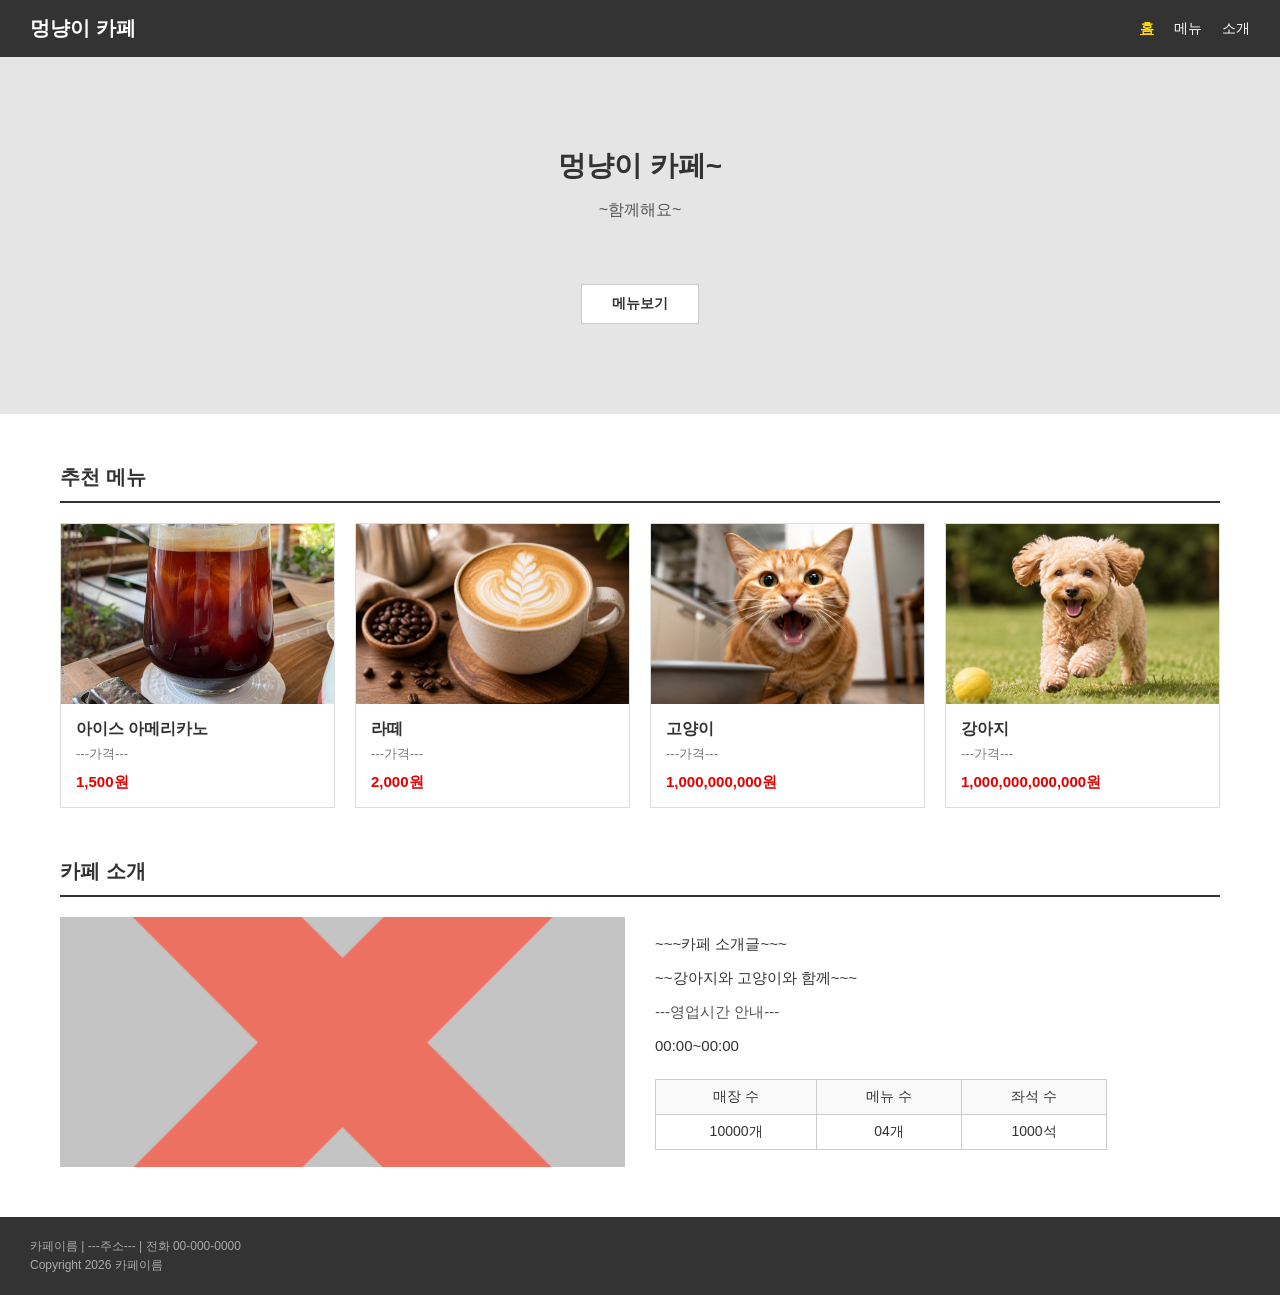
<file: index.html>
<!DOCTYPE html>
<html lang="ko">
<head>
  <meta charset="UTF-8">
  <meta name="viewport" content="width=device-width, initial-scale=1.0">
  <title>김도은</title>
  <link rel="stylesheet" href="./home.css">
  <script src="home.js"></script>
</head>
<body>
  <div class="back">
    <div>멍냥이 카페</div>
    <div class="sub">
      <div id="nav-home"><mark><sub>홈</sub></mark></div>
      <div id="nav-menu"><sub>메뉴</sub></div>
      <div id="nav-intro"><sub>소개</sub></div>
    </div>
  </div>
  
  <h2>
      멍냥이 카페~
  
    <br>
    <div>~함께해요~</div>
    <br>
    <div id="btn-view-menu">메뉴보기</div>
  </h2>
  
  <div class="content-container" id="menu-section">
    <h3 class="section-title">추천 메뉴</h3>
    <hr class="section-divider">
    <div class="menu-grid">
      <div class="menu-item"><div class="menu-photo"><img src="./resource/1.jpg"></div><div class="menu-info"><h4>아이스 아메리카노</h4><p>---가격---</p><span class="price">1,500원</span></div></div>
      <div class="menu-item"><div class="menu-photo"><img src="./resource/2.jpg"></div><div class="menu-info"><h4>라떼</h4><p>---가격---</p><span class="price">2,000원</span></div></div>
      <div class="menu-item"><div class="menu-photo"><img src="./resource/3.jpg"></div><div class="menu-info"><h4>고양이</h4><p>---가격---</p><span class="price">1,000,000,000원</span></div></div>
      <div class="menu-item"><div class="menu-photo"><img src="./resource/4.jpg"></div><div class="menu-info"><h4>강아지</h4><p>---가격---</p><span class="price">1,000,000,000,000원</span></div></div>
    </div>
  </div>
  
  <div class="content-container">
    <h3 class="section-title">카페 소개</h3>
    <hr class="section-divider">
    <div class="intro-flex">
      <div class="intro-photo"><img src="./resource/5.png"></div>
      <div class="intro-info">
        <p>~~~카페 소개글~~~</p>
        <p>~~강아지와 고양이와 함께~~~</p>
        <p class="time-info">---영업시간 안내---</p>
        <p>00:00~00:00</p>
        <table class="info-table">
          <thead><tr><th>매장 수</th><th>메뉴 수</th><th>좌석 수</th></tr></thead>
          <tbody><tr><td>10000개</td><td>04개</td><td>1000석</td></tr></tbody>
        </table>
      </div>
    </div>
  </div>
  
  <footer>
    <p>카페이름 | ---주소--- | 전화 00-000-0000</p>
    <p>Copyright 2026 카페이름</p>
  </footer>

</body>
</html>
</file>
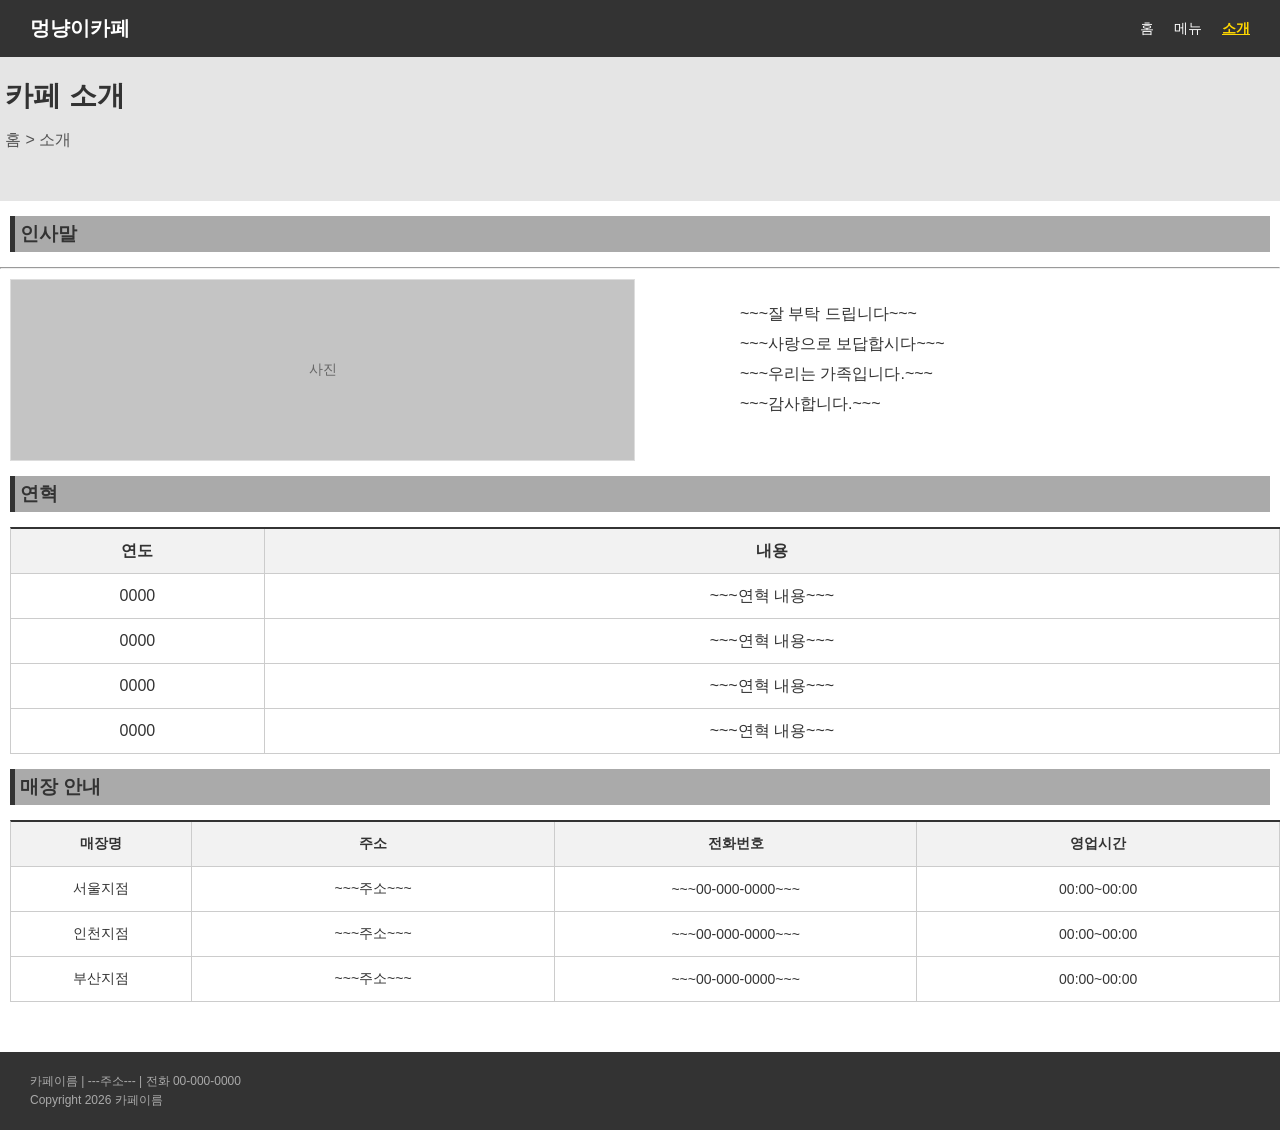
<file: about.html>
<!DOCTYPE html>
<html lang="ko">
<head>
  <meta charset="UTF-8">
  <meta name="viewport" content="width=device-width, initial-scale=1.0">
  <title>멍냥이카페</title>
  <link rel="stylesheet" href="./about.css">
  <script src="home.js"></script>
</head>
<body>
  <div class="back">
    <div>멍냥이카페</div>
    <div class="sub">
      <div id="nav-home"><sub>홈</sub></div>
      <div id="nav-menu"><sub>메뉴</sub></div>
      <div id="nav-intro"><mark><sub>소개</sub></mark></div>
    </div>
  </div>
  
    <h2>
    카페 소개
    <br>
    <div>홈 > 소개</div>
  </h2>

    <div class="abc"> 
    <div class="content-container" id="menu-section">
    <h3 class="section-title">인사말</h3>
    <hr class="section-divider">
    <div class="menu-grid">
      <div class="menu-item"><div class="menu-photo">사진</div><div class="menu-info"></div></div>
      <div class="menu-text">
        <div>~~~잘 부탁 드립니다~~~</div>
        <div>~~~사랑으로 보답합시다~~~</div>
        <div>~~~우리는 가족입니다.~~~</div>
        <div>~~~감사합니다.~~~</div>
      </div>
    </div>
  </div>
  
  <div class="content-container" id="menu-section">
    <h3 class="section-title">연혁</h3>
    <div class="year">
    <div class="year1"><div >연도</div>
    <div>0000</div>
    <div>0000</div>
    <div>0000</div>
    <div>0000</div>
  </div>
  <div class="year2"><div >내용</div>
    <div>~~~연혁 내용~~~</div>
    <div>~~~연혁 내용~~~</div>
    <div>~~~연혁 내용~~~</div>
    <div>~~~연혁 내용~~~</div>
  </div>

    </div>
  </div>


  <div class="content-container" id="menu-section">
    <h3 class="section-title">매장 안내</h3>
    <div class="content">
    <div class="content0"><div >매장명</div>
    <div>서울지점</div>
    <div>인천지점</div>
    <div>부산지점</div>
  </div>
  <div class="content1"><div >주소</div>
    <div>~~~주소~~~</div>
    <div>~~~주소~~~</div>
    <div>~~~주소~~~</div>
    
  </div>
  <div class="content2"><div >전화번호</div>
    <div>~~~00-000-0000~~~</div>
    <div>~~~00-000-0000~~~</div>
    <div>~~~00-000-0000~~~</div>
  </div>
    <div class="content3"><div >영업시간</div>
    <div>00:00~00:00</div>
    <div>00:00~00:00</div>
    <div>00:00~00:00</div>
  </div>
    </div>
  </div>
</div>
<footer>
    <p>카페이름 | ---주소--- | 전화 00-000-0000</p>
    <p>Copyright 2026 카페이름</p>
</footer>
  </body>
</html>
</file>
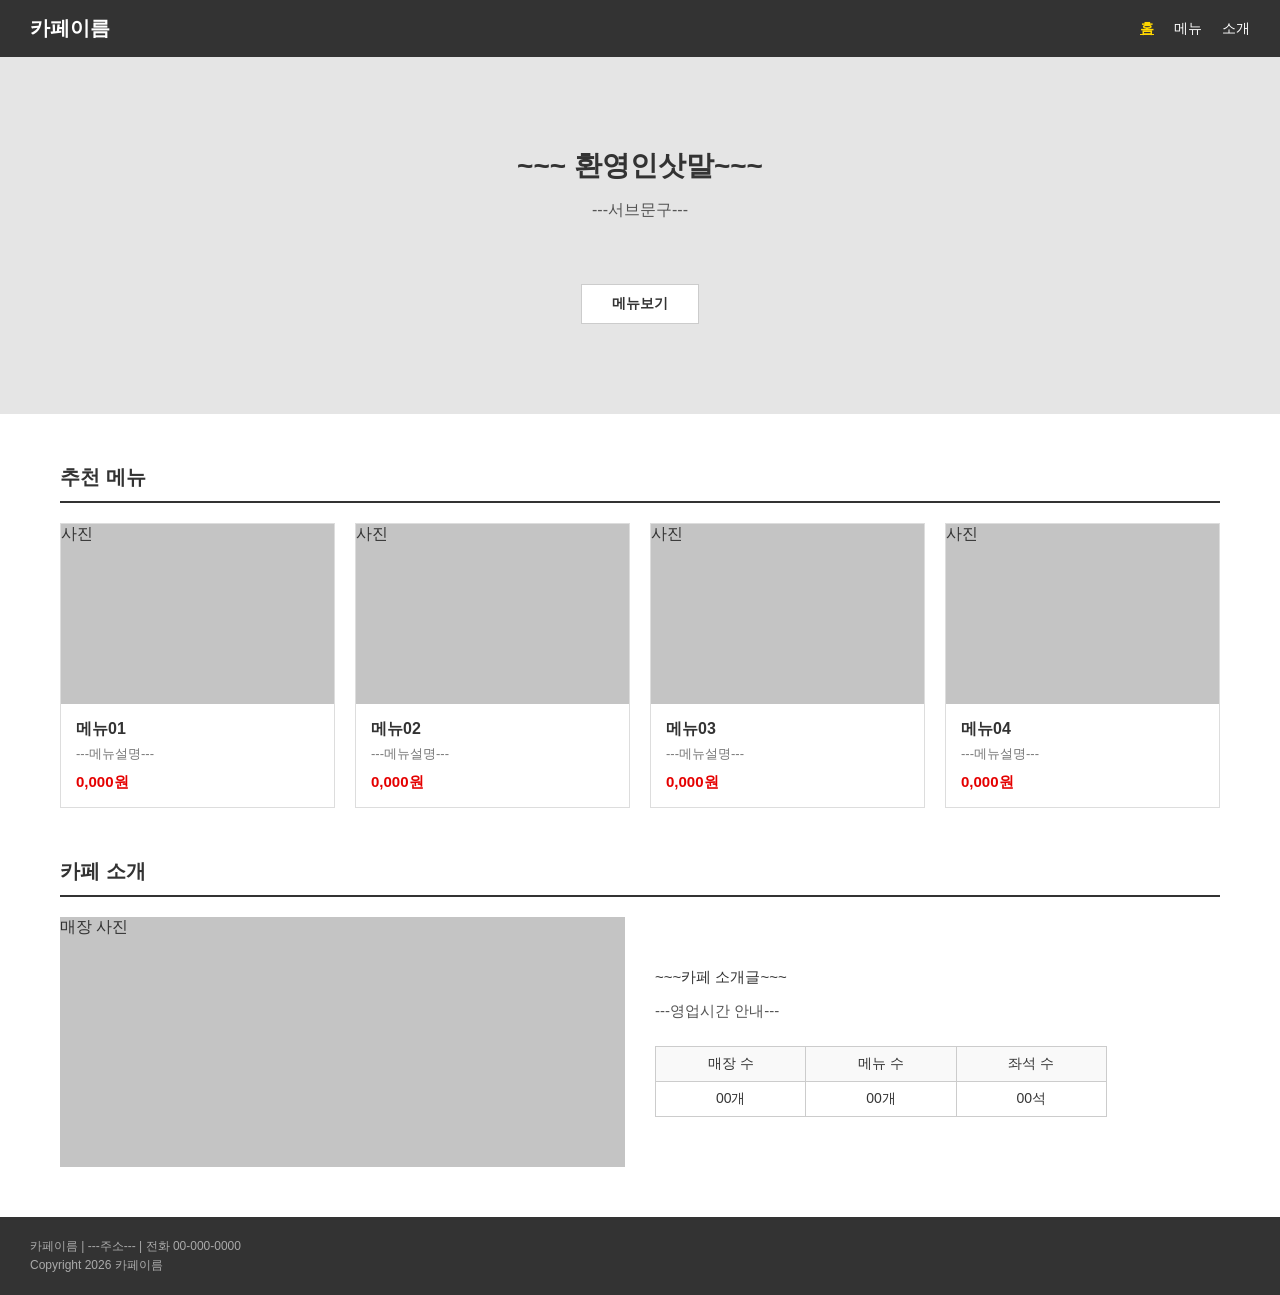
<file: main.html>
<!DOCTYPE html>
<html lang="ko">
<head>
  <meta charset="UTF-8">
  <meta name="viewport" content="width=device-width, initial-scale=1.0">
  <title>카페이름</title>
  <link rel="stylesheet" href="./home.css">
  <script src="home.js"></script>
</head>
<body>
  <div class="back">
    <div>카페이름</div>
    <div class="sub">
      <div id="nav-home"><mark><sub>홈</sub></mark></div>
      <div id="nav-menu"><sub>메뉴</sub></div>
      <div id="nav-intro"><sub>소개</sub></div>
    </div>
  </div>
  
  <h2>
      ~~~ 환영인삿말~~~
  
    <br>
    <div>---서브문구---</div>
    <br>
    <div id="btn-view-menu">메뉴보기</div>
  </h2>
  
  <div class="content-container" id="menu-section">
    <h3 class="section-title">추천 메뉴</h3>
    <hr class="section-divider">
    <div class="menu-grid">
      <div class="menu-item"><div class="menu-photo">사진</div><div class="menu-info"><h4>메뉴01</h4><p>---메뉴설명---</p><span class="price">0,000원</span></div></div>
      <div class="menu-item"><div class="menu-photo">사진</div><div class="menu-info"><h4>메뉴02</h4><p>---메뉴설명---</p><span class="price">0,000원</span></div></div>
      <div class="menu-item"><div class="menu-photo">사진</div><div class="menu-info"><h4>메뉴03</h4><p>---메뉴설명---</p><span class="price">0,000원</span></div></div>
      <div class="menu-item"><div class="menu-photo">사진</div><div class="menu-info"><h4>메뉴04</h4><p>---메뉴설명---</p><span class="price">0,000원</span></div></div>
    </div>
  </div>
  
  <div class="content-container">
    <h3 class="section-title">카페 소개</h3>
    <hr class="section-divider">
    <div class="intro-flex">
      <div class="intro-photo">매장 사진</div>
      <div class="intro-info">
        <p>~~~카페 소개글~~~</p>
        <p class="time-info">---영업시간 안내---</p>
        <table class="info-table">
          <thead><tr><th>매장 수</th><th>메뉴 수</th><th>좌석 수</th></tr></thead>
          <tbody><tr><td>00개</td><td>00개</td><td>00석</td></tr></tbody>
        </table>
      </div>
    </div>
  </div>
  
  <footer>
    <p>카페이름 | ---주소--- | 전화 00-000-0000</p>
    <p>Copyright 2026 카페이름</p>
  </footer>

</body>
</html>
</file>
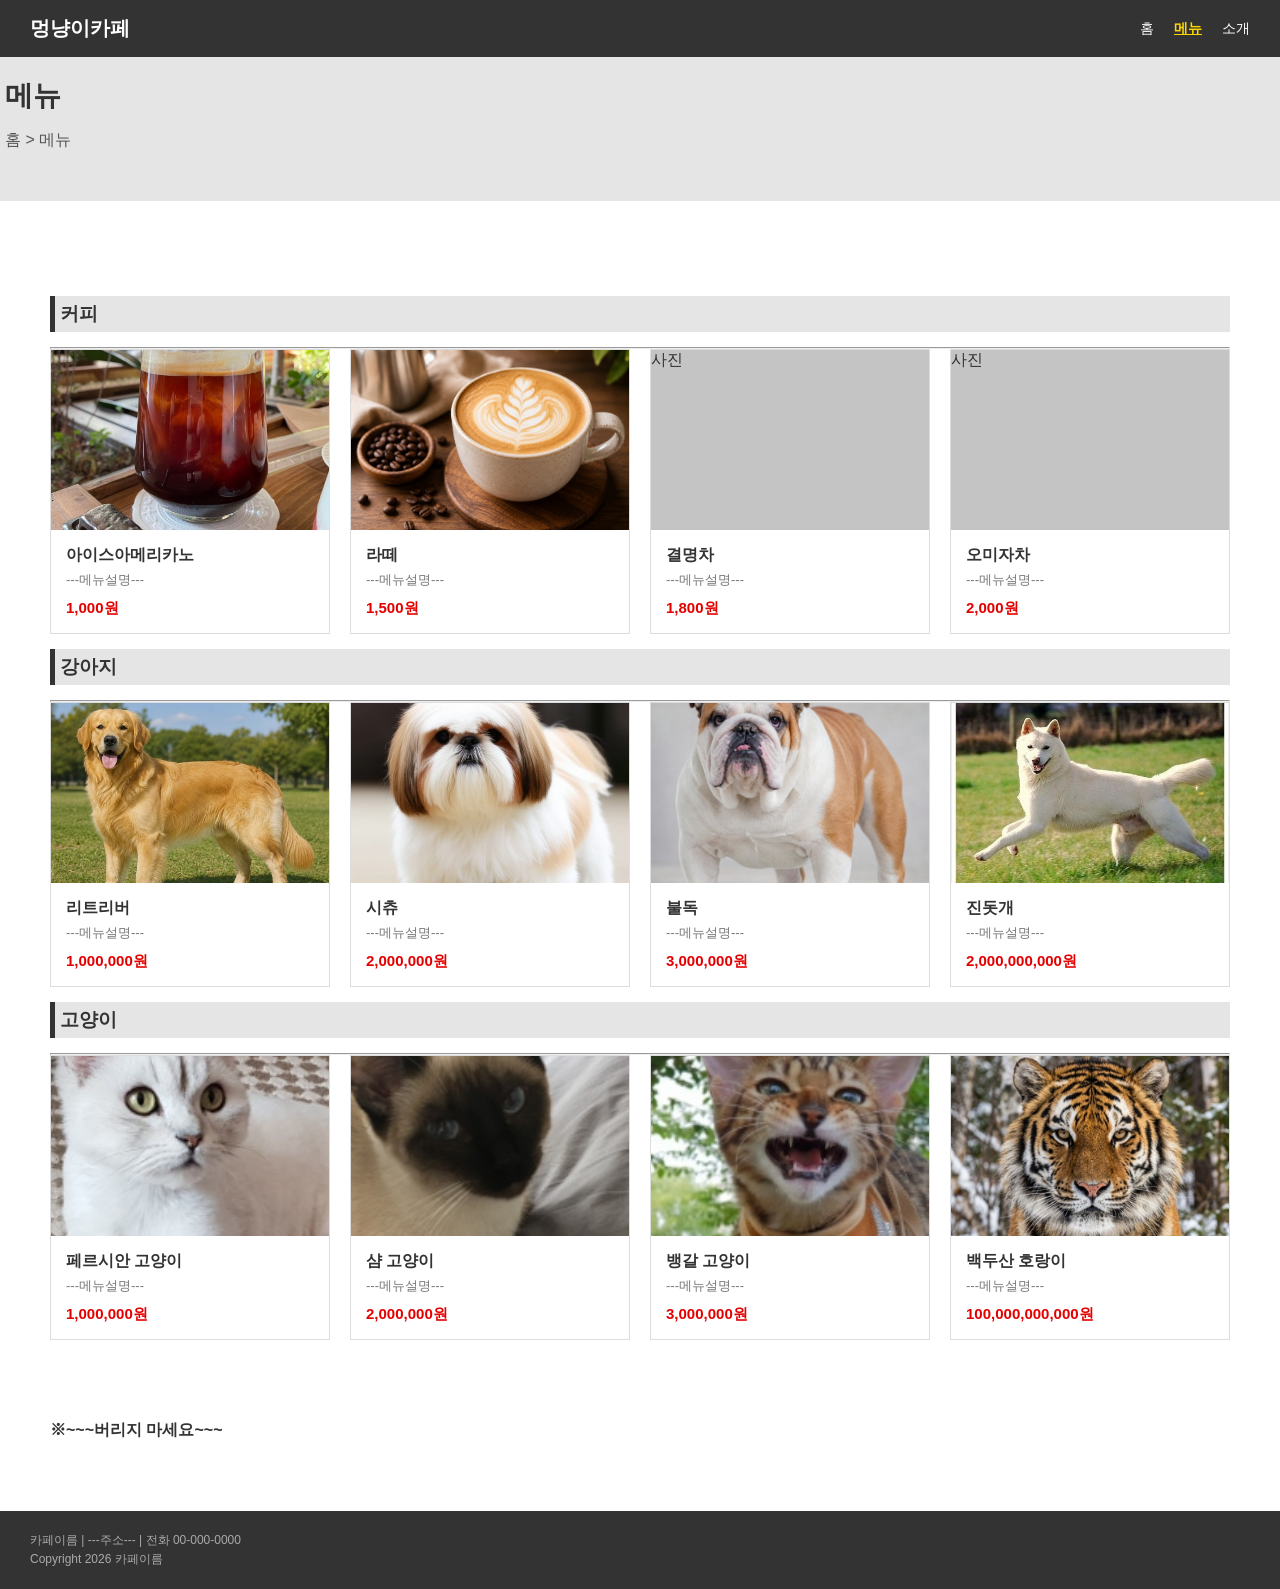
<file: menu.html>
<!DOCTYPE html>
<html lang="ko">
<head>
  <meta charset="UTF-8">
  <meta name="viewport" content="width=device-width, initial-scale=1.0">
  <title>멍냥이카페</title>
  <link rel="stylesheet" href="./menu.css">
  <script src="home.js"></script>
</head>
<body>
  <div class="back">
    <div>멍냥이카페</div>
    <div class="sub">
      <div id="nav-home"><sub>홈</sub></div>
      <div id="nav-menu"><mark><sub>메뉴</sub></mark></div>
      <div id="nav-intro"><sub>소개</sub></div>
    </div>
  </div>
  
    <h2>
    메뉴
  
    <br>
    <div>홈 > 메뉴</div>
  </h2>

  <div class="abc"> 
    <div class="content-container" id="menu-section">
    <h3 class="section-title">커피</h3>
    <hr class="section-divider">
    <div class="menu-grid">
      <div class="menu-item"><div class="menu-photo"><img src="./resource/1.jpg"></div><div class="menu-info"><h4>아이스아메리카노</h4><p>---메뉴설명---</p><span class="price">1,000원</span></div></div>
      <div class="menu-item"><div class="menu-photo"><img src="./resource/2.jpg"></div><div class="menu-info"><h4>라떼</h4><p>---메뉴설명---</p><span class="price">1,500원</span></div></div>
      <div class="menu-item"><div class="menu-photo">사진</div><div class="menu-info"><h4>결명차</h4><p>---메뉴설명---</p><span class="price">1,800원</span></div></div>
      <div class="menu-item"><div class="menu-photo">사진</div><div class="menu-info"><h4>오미자차</h4><p>---메뉴설명---</p><span class="price">2,000원</span></div></div>
    </div>
  </div>
  
  <div class="content-container" id="menu-section">
    <h3 class="section-title">강아지</h3>
    <hr class="section-divider">
    <div class="menu-grid">
      <div class="menu-item"><div class="menu-photo"><img src="./resource/11.jpg"></div><div class="menu-info"><h4>리트리버</h4><p>---메뉴설명---</p><span class="price">1,000,000원</span></div></div>
      <div class="menu-item"><div class="menu-photo"><img src="./resource/12.jpg"></div><div class="menu-info"><h4>시츄</h4><p>---메뉴설명---</p><span class="price">2,000,000원</span></div></div>
      <div class="menu-item"><div class="menu-photo"><img src="./resource/13.jpg"></div><div class="menu-info"><h4>불독</h4><p>---메뉴설명---</p><span class="price">3,000,000원</span></div></div>
      <div class="menu-item"><div class="menu-photo"><img src="./resource/14.jpg"></div><div class="menu-info"><h4>진돗개</h4><p>---메뉴설명---</p><span class="price">2,000,000,000원</span></div></div>
    </div>
  </div>

  <div class="content-container" id="menu-section">
    <h3 class="section-title">고양이</h3>
    <hr class="section-divider">
    <div class="menu-grid">
      <div class="menu-item"><div class="menu-photo"><img src="./resource/8.jpg"></div><div class="menu-info"><h4>페르시안 고양이</h4><p>---메뉴설명---</p><span class="price">1,000,000원</span></div></div>
      <div class="menu-item"><div class="menu-photo"><img src="./resource/7.jpg"></div><div class="menu-info"><h4>샴 고양이</h4><p>---메뉴설명---</p><span class="price">2,000,000원</span></div></div>
      <div class="menu-item"><div class="menu-photo"><img src="./resource/9.jpg"></div><div class="menu-info"><h4>뱅갈 고양이</h4><p>---메뉴설명---</p><span class="price">3,000,000원</span></div></div>
      <div class="menu-item"><div class="menu-photo"><img src="./resource/10.jpg"></div><div class="menu-info"><h4>백두산 호랑이</h4><p>---메뉴설명---</p><span class="price">100,000,000,000원</span></div></div>
    </div>
  </div>
</div>

<div class ="danger">※~~~버리지 마세요~~~</div>

  <footer>
    <p>카페이름 | ---주소--- | 전화 00-000-0000</p>
    <p>Copyright 2026 카페이름</p>
  </footer>
  </body>
</html>
</file>
<file: home.css>
/* home.css */


* {
  margin: 0;
  padding: 0;
  box-sizing: border-box;
  font-family: 'Malgun Gothic', '맑은 고딕', sans-serif;
}

body {
  background-color: #fff;
  color: #333;
}


.back {
  display: flex;
  justify-content: space-between;
  align-items: center;
  background-color: #333;
  padding: 15px 30px;
  color: white;
}


.back > div:first-child {
  font-size: 20px;
  font-weight: bold;
}


.back .sub {
  display: flex;
  gap: 20px;
}


.back .sub sub {
  font-size: 14px;
  vertical-align: baseline;
  cursor: pointer;
}


.back .sub mark {
  background-color: transparent;
  color: #ffd700;
  text-decoration: underline;
  font-weight: bold;
}


h2 {
  background-color: #e5e5e5;
  text-align: center;
  padding: 90px 20px;
  font-size: 28px;
  font-weight: bold;
  margin: 0;
}

h2 > div:first-of-type {
  font-size: 16px;
  color: #555;
  margin: 15px 0 30px 0;
  font-weight: normal;
}


#btn-view-menu {
  display: inline-block;
  background-color: white;
  border: 1px solid #ccc;
  padding: 10px 30px;
  font-size: 14px;
  cursor: pointer;
  font-weight: bold;
  transition: background-color 0.2s;
}

#btn-view-menu:hover {
  background-color: #f0f0f0;
}


.content-container {
  max-width: 1200px;
  margin: 50px auto;
  padding: 0 20px;
}

.section-title {
  font-size: 20px;
  font-weight: bold;
  margin-bottom: 10px;
}

.section-divider {
  border: 0;
  border-top: 2px solid #333;
  margin-bottom: 20px;
}


.menu-grid {
  display: grid;
  grid-template-columns: repeat(4, 1fr);
  gap: 20px;
}

.menu-item {
  border: 1px solid #ddd;
}

.menu-photo {
  width: 100%;
  height: 180px; 
  overflow: hidden; 
  background-color: #c4c4c4;
}


.menu-photo img {
  width: 100%;
  height: 100%;
  object-fit: cover; 
}

.menu-info {
  padding: 15px;
}

.menu-info h4 {
  font-size: 16px;
  margin-bottom: 5px;
}

.menu-info p {
  font-size: 13px;
  color: #777;
  margin-bottom: 10px;
}

.menu-info .price {
  color: #e50000;
  font-weight: bold;
  font-size: 15px;
}
.intro-flex {
  display: flex;
  gap: 30px;
}

.intro-photo {
  flex: 1;
  background-color: #c4c4c4;
  height: 250px;
  overflow: hidden;
}


.intro-photo img {
  width: 100%;
  height: 100%;
  object-fit: cover; 
}

.intro-info {
  flex: 1;
  display: flex;
  flex-direction: column;
  justify-content: center;
}

.intro-info p {
  margin-bottom: 15px;
  font-size: 15px;
}

.intro-info .time-info {
  color: #555;
}

.info-table {
  border-collapse: collapse;
  width: 80%;
  text-align: center;
  margin-top: 10px;
}

.info-table th, .info-table td {
  border: 1px solid #ccc;
  padding: 8px;
  font-size: 14px;
}

.info-table th {
  font-weight: normal;
  background-color: #f9f9f9;
}

footer {
  background-color: #333;
  color: #aaa;
  padding: 20px 30px;
  font-size: 12px;
  line-height: 1.6;
}
</file>
<file: about.css>
/* home.css */

/* 기본 초기화 */
* {
  margin: 0;
  padding: 0;
  box-sizing: border-box;
  font-family: 'Malgun Gothic', '맑은 고딕', sans-serif;
}

body {
  background-color: #fff;
  color: #333;
}


.back {
  display: flex;
  justify-content: space-between;
  align-items: center;
  background-color: #333;
  padding: 15px 30px;
  color: white;
}


.back > div:first-child {
  font-size: 20px;
  font-weight: bold;
}


.back .sub {
  display: flex;
  gap: 20px;
}


.back .sub sub {
  font-size: 14px;
  vertical-align: baseline;
  cursor: pointer;
}


.back .sub mark {
  background-color: transparent;
  color: #ffd700;
  text-decoration: underline;
  font-weight: bold;
}

h2 {
  background-color: #e5e5e5;
  text-align: left;
  padding: 20px 5px;
  font-size: 28px;
  font-weight: bold;
  margin: 0;
}

h2 > div:first-of-type {
  font-size: 16px;
  color: #555;
  margin: 15px 0 30px 0;
  font-weight: normal;
}
.menu-grid {
  display: grid;
  grid-template-columns: repeat(2, 2fr);
  gap: 20px;
  margin-top: 10px;
  margin-bottom: 10px;
  margin-left: 10px;
}

.menu-item {
  border: 1px solid #ddd;
}
.menu-photo {
  background-color: #c4c4c4;
  height: 180px;
  display: flex;
  justify-content: center;
  align-items: center;
  color: #666;
  font-size: 14px;
}
.menu-text{
  margin-left: 80px;
  padding: 20px 5px ;
  line-height: 30px;
  font-weight: normal;
}
.abc h3{
  margin: 15px 0px;
  font-weight: bold;
  padding: 5px 5px;
  background-color: #aaa;
  border-left:5px solid #333;
}
.year {
  display: grid;
  grid-template-columns: 1fr 4fr; 
  margin: 10px 0;
  border-top: 2px solid #333; 
  border-left: 1px solid #ccc;
  margin-left: 10px;
}


.year1 > div,
.year2 > div {
  padding: 10px;
  border-right: 1px solid #ccc;
  border-bottom: 1px solid #ccc;
  text-align: center;
  
  
  min-height: 45px; 
  display: flex;
  align-items: center;
  justify-content: center;
}


.year1 > div:first-child,
.year2 > div:first-child {
  background-color: #f2f2f2;
  font-weight: bold;
}
.abc h3{
  margin: 15px 10px;

  padding: 5px 5px;
  background-color: #aaa;
  border-left:5px solid #333;
}

.content {
  display: grid;
  grid-template-columns: 3fr 6fr; 
  margin: 10px 0;
  border-top: 2px solid #333; 
  border-left: 1px solid #ccc;
  margin-left: 10px;
}

.content {
  display: grid;
  
  grid-template-columns: 1fr 2fr 2fr 2fr; 
  margin: 10px 0;
  border-top: 2px solid #333; 
  border-left: 1px solid #ccc;
  margin-left: 10px;
  margin-bottom: 50px;
}


.content0 > div,
.content1 > div,
.content2 > div ,
.content3> div{
  padding: 10px;
  border-right: 1px solid #ccc;
  border-bottom: 1px solid #ccc;
  text-align: center;
  font-size: 14px;
  
  
  min-height: 45px; 
  display: flex;
  align-items: center;
  justify-content: center;

}


.content0 > div:first-child,
.content1 > div:first-child,
.content2 > div:first-child, 
.content3 > div:first-child{
  background-color: #f2f2f2;
  font-weight: bold;
  
}
footer {
  background-color: #333;
  color: #aaa;
  padding: 20px 30px;
  font-size: 12px;
  line-height: 1.6;
}
</file>
<file: menu.css>
/* 기본 초기화 */
* {
  margin: 0;
  padding: 0;
  box-sizing: border-box;
  font-family: 'Malgun Gothic', '맑은 고딕', sans-serif;
}

body {
  background-color: #fff;
  color: #333;
}

.back {
  display: flex;
  justify-content: space-between;
  align-items: center;
  background-color: #333;
  padding: 15px 30px;
  color: white;
}

.back > div:first-child {
  font-size: 20px;
  font-weight: bold;
}

.back .sub {
  display: flex;
  gap: 20px;
}

.back .sub sub {
  font-size: 14px;
  vertical-align: baseline;
  cursor: pointer;
}

.back .sub mark {
  background-color: transparent;
  color: #ffd700;
  text-decoration: underline;
  font-weight: bold;
}

h2 {
  background-color: #e5e5e5;
  text-align: left;
  padding: 20px 5px;
  font-size: 28px;
  font-weight: bold;
  margin: 0;
}

h2 > div:first-of-type {
  font-size: 16px;
  color: #555;
  margin: 15px 0 30px 0;
  font-weight: normal;
}

.abc h3 {
  margin: 15px 0px;
  padding: 5px 5px;
  background-color: #e5e5e5;
  border-left: 5px solid #333;
}

.menu-grid {
  display: grid;
  grid-template-columns: repeat(4, 1fr);
  gap: 20px;
}

.menu-item {
  border: 1px solid #ddd;
}



.menu-photo {
  background-color: #c4c4c4;
  height: 180px;
  overflow: hidden; 
  position: relative;
}


.menu-photo img {
  width: 100%;
  height: 100%;
  object-fit: cover;
}

.menu-info {
  padding: 15px;
}

.menu-info h4 {
  font-size: 16px;
  margin-bottom: 5px;
}

.menu-info p {
  font-size: 13px;
  color: #777;
  margin-bottom: 10px;
}

.menu-info .price {
  color: #e50000;
  font-weight: bold;
  font-size: 15px;
}

.intro-flex {
  display: flex;
  gap: 30px;
}

.abc {
  margin: 50px 20px;
  padding: 30px 30px;
}

footer {
  background-color: #333;
  color: #aaa;
  padding: 20px 30px;
  font-size: 12px;
  line-height: 1.6;
}

.danger {
  margin-left: 50px;
  font-weight: bold;
  margin-bottom: 70px;
}
</file>
